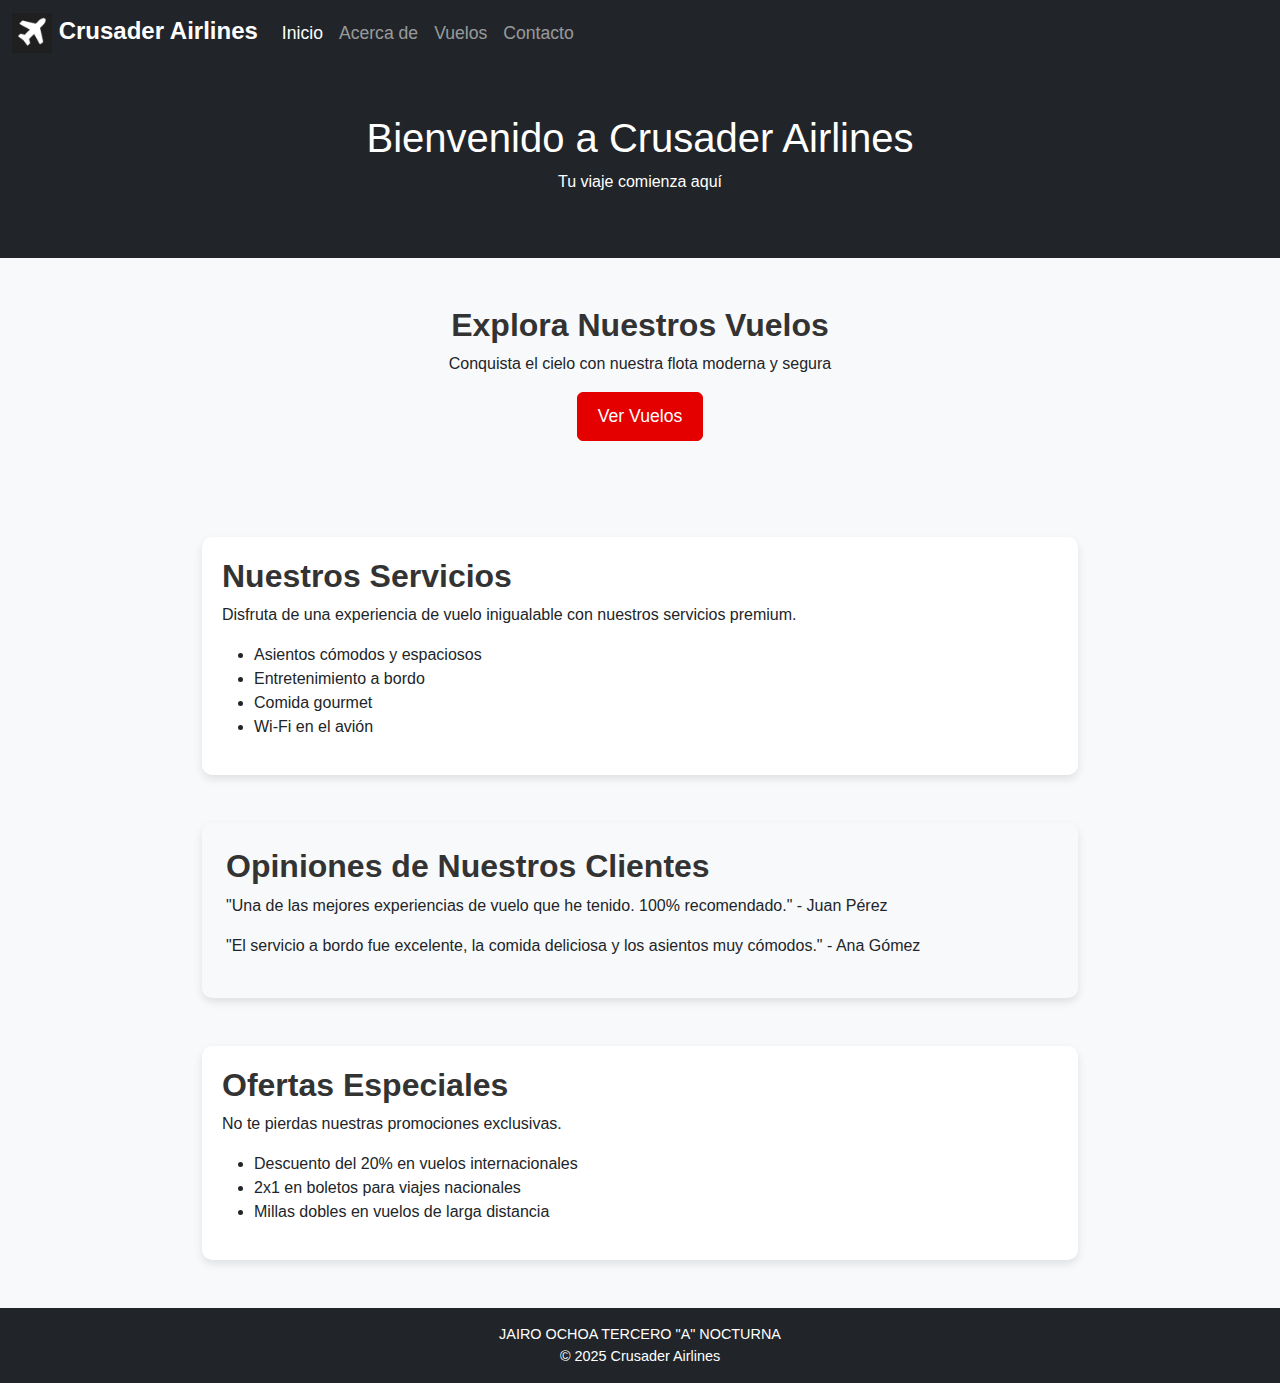
<file: web crusader/index.html>
<!DOCTYPE html>
<html lang="es">
<head>
    <meta charset="UTF-8">
    <meta name="viewport" content="width=device-width, initial-scale=1.0">
    <title>Aerolínea Crusader</title>
    <link href="https://cdn.jsdelivr.net/npm/bootstrap@5.3.0-alpha1/dist/css/bootstrap.min.css" rel="stylesheet">
    <link rel="stylesheet" href="style.css">
</head>
<body>

    <nav class="navbar navbar-expand-lg navbar-dark bg-dark">
        <div class="container-fluid">
            <a class="navbar-brand" href="#">
                <img src="imagenes de aerolinea/planelogo.png" alt="Logo de Crusader Airlines" width="40" height="40"> Crusader Airlines
            </a>
            <button class="navbar-toggler" type="button" data-bs-toggle="collapse" data-bs-target="#navbarNav" aria-controls="navbarNav" aria-expanded="false" aria-label="Toggle navigation">
                <span class="navbar-toggler-icon"></span>
            </button>
            <div class="collapse navbar-collapse" id="navbarNav">
                <ul class="navbar-nav">
                    <li class="nav-item">
                        <a class="nav-link active" aria-current="page" href="index.html">Inicio</a>
                    </li>
                    <li class="nav-item">
                        <a class="nav-link" href="about.html">Acerca de</a>
                    </li>
                    <li class="nav-item">
                        <a class="nav-link" href="flights.html">Vuelos</a>
                    </li>
                    <li class="nav-item">
                        <a class="nav-link" href="contact.html">Contacto</a>
                    </li>
                </ul>
            </div>
        </div>
    </nav>

    <header class="bg-dark text-white text-center py-5">
        <h1>Bienvenido a Crusader Airlines</h1>
        <p>Tu viaje comienza aquí</p>
    </header>

    <div class="container text-center py-5">
        <h2>Explora Nuestros Vuelos</h2>
        <p>Conquista el cielo con nuestra flota moderna y segura</p>
        <a href="flights.html" class="btn btn-danger">Ver Vuelos</a>
    </div>
    
    <main class="container">
        <section class="my-5">
            <h2>Nuestros Servicios</h2>
            <p>Disfruta de una experiencia de vuelo inigualable con nuestros servicios premium.</p>
            <ul>
                <li>Asientos cómodos y espaciosos</li>
                <li>Entretenimiento a bordo</li>
                <li>Comida gourmet</li>
                <li>Wi-Fi en el avión</li>
            </ul>
        </section>

        <section class="my-5 bg-light p-4">
            <h2>Opiniones de Nuestros Clientes</h2>
            <blockquote>"Una de las mejores experiencias de vuelo que he tenido. 100% recomendado." - Juan Pérez</blockquote>
            <blockquote>"El servicio a bordo fue excelente, la comida deliciosa y los asientos muy cómodos." - Ana Gómez</blockquote>
        </section>

        <section class="my-5">
            <h2>Ofertas Especiales</h2>
            <p>No te pierdas nuestras promociones exclusivas.</p>
            <ul>
                <li>Descuento del 20% en vuelos internacionales</li>
                <li>2x1 en boletos para viajes nacionales</li>
                <li>Millas dobles en vuelos de larga distancia</li>
            </ul>
        </section>
    </main>

    <footer class="bg-dark text-white text-center py-3">
        <p> JAIRO OCHOA TERCERO "A" NOCTURNA</p>
        <p>&copy; 2025 Crusader Airlines</p>
    </footer>

    <script src="https://cdn.jsdelivr.net/npm/bootstrap@5.3.0-alpha1/dist/js/bootstrap.bundle.min.js"></script>
</body>
</html>
</file>
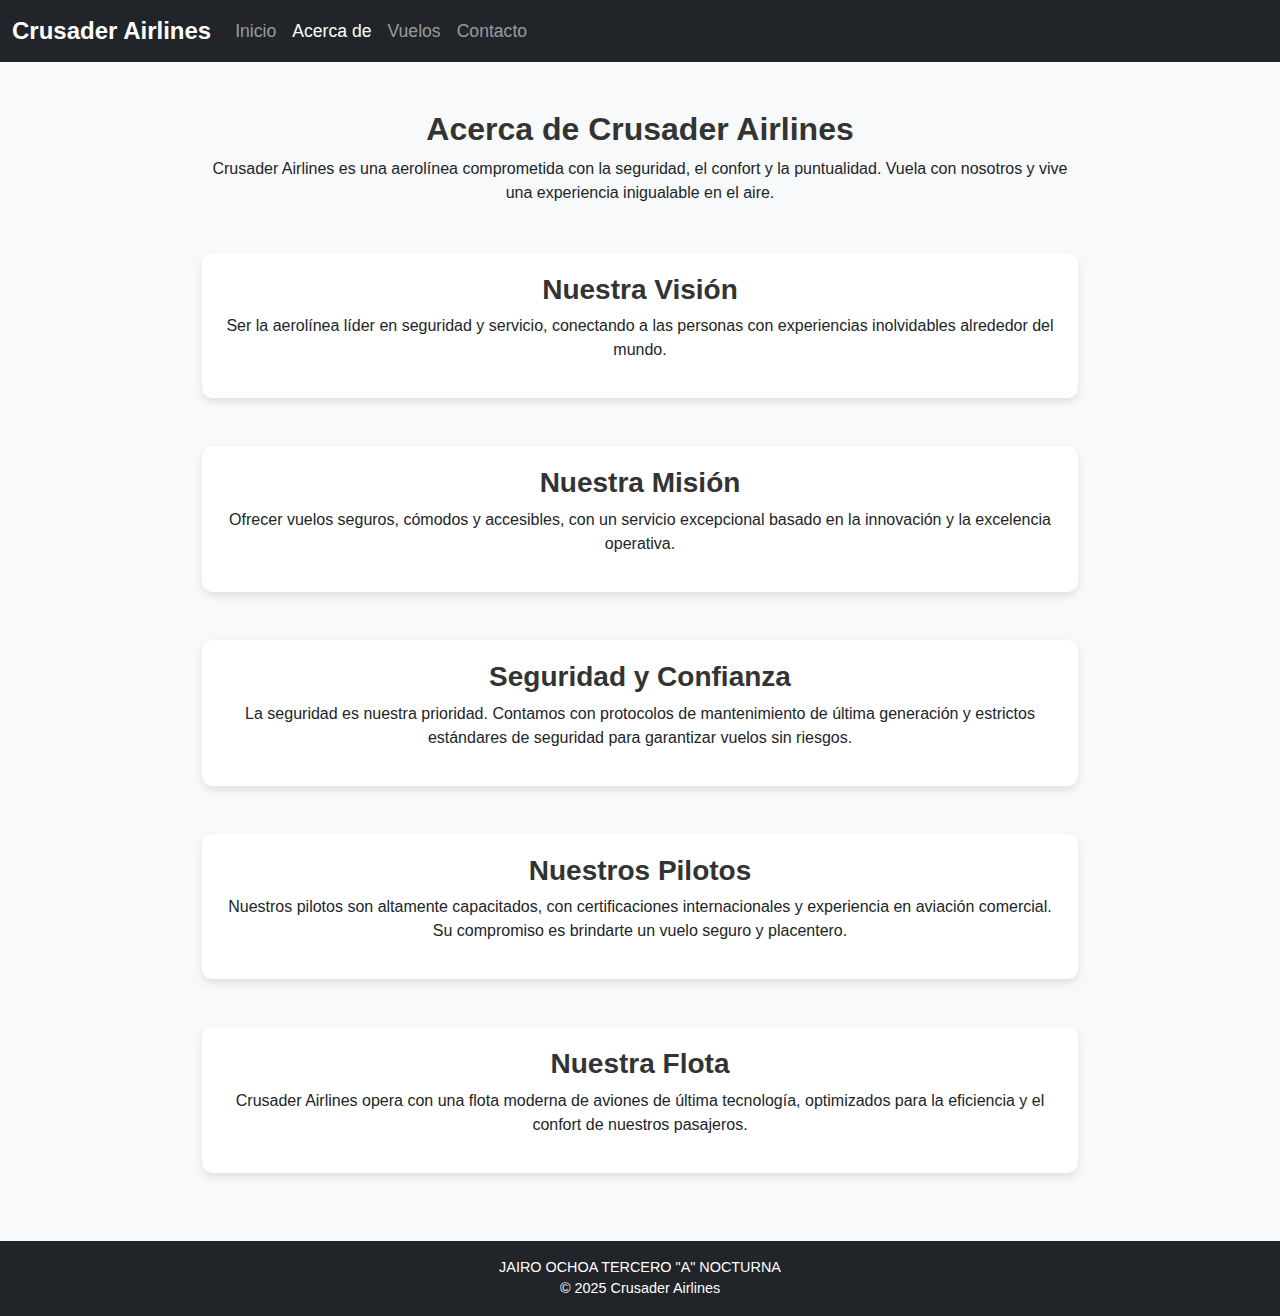
<file: web crusader/about.html>
<!DOCTYPE html>
<html lang="es">
<head>
    <meta charset="UTF-8">
    <meta name="viewport" content="width=device-width, initial-scale=1.0">
    <title>Acerca de - Crusader Airlines</title>
    <link href="https://cdn.jsdelivr.net/npm/bootstrap@5.3.0-alpha1/dist/css/bootstrap.min.css" rel="stylesheet">
    <link rel="stylesheet" href="style.css">
</head>
<body>

    <nav class="navbar navbar-expand-lg navbar-dark bg-dark">
        <div class="container-fluid">
            <a class="navbar-brand" href="#">Crusader Airlines</a>
            <button class="navbar-toggler" type="button" data-bs-toggle="collapse" data-bs-target="#navbarNav" aria-controls="navbarNav" aria-expanded="false" aria-label="Toggle navigation">
                <span class="navbar-toggler-icon"></span>
            </button>
            <div class="collapse navbar-collapse" id="navbarNav">
                <ul class="navbar-nav">
                    <li class="nav-item">
                        <a class="nav-link" href="index.html">Inicio</a>
                    </li>
                    <li class="nav-item">
                        <a class="nav-link active" href="about.html">Acerca de</a>
                    </li>
                    <li class="nav-item">
                        <a class="nav-link" href="flights.html">Vuelos</a>
                    </li>
                    <li class="nav-item">
                        <a class="nav-link" href="contact.html">Contacto</a>
                    </li>
                </ul>
            </div>
        </div>
    </nav>

    <div class="container py-5">
        <h2 class="text-center">Acerca de Crusader Airlines</h2>
        <p class="text-center">Crusader Airlines es una aerolínea comprometida con la seguridad, el confort y la puntualidad. Vuela con nosotros y vive una experiencia inigualable en el aire.</p>

        <section class="mt-5">
            <h3 class="text-center">Nuestra Visión</h3>
            <p class="text-center">Ser la aerolínea líder en seguridad y servicio, conectando a las personas con experiencias inolvidables alrededor del mundo.</p>
        </section>

        <section class="mt-5">
            <h3 class="text-center">Nuestra Misión</h3>
            <p class="text-center">Ofrecer vuelos seguros, cómodos y accesibles, con un servicio excepcional basado en la innovación y la excelencia operativa.</p>
        </section>

        <section class="mt-5">
            <h3 class="text-center">Seguridad y Confianza</h3>
            <p class="text-center">La seguridad es nuestra prioridad. Contamos con protocolos de mantenimiento de última generación y estrictos estándares de seguridad para garantizar vuelos sin riesgos.</p>
        </section>

        <section class="mt-5">
            <h3 class="text-center">Nuestros Pilotos</h3>
            <p class="text-center">Nuestros pilotos son altamente capacitados, con certificaciones internacionales y experiencia en aviación comercial. Su compromiso es brindarte un vuelo seguro y placentero.</p>
        </section>

        <section class="mt-5">
            <h3 class="text-center">Nuestra Flota</h3>
            <p class="text-center">Crusader Airlines opera con una flota moderna de aviones de última tecnología, optimizados para la eficiencia y el confort de nuestros pasajeros.</p>
        </section>
    </div>

    <footer class="bg-dark text-white text-center py-3">
        <p> JAIRO OCHOA TERCERO "A" NOCTURNA</p>
        <p>&copy; 2025 Crusader Airlines</p>
    </footer>

    <script src="https://cdn.jsdelivr.net/npm/bootstrap@5.3.0-alpha1/dist/js/bootstrap.bundle.min.js"></script>
</body>
</html>
</file>
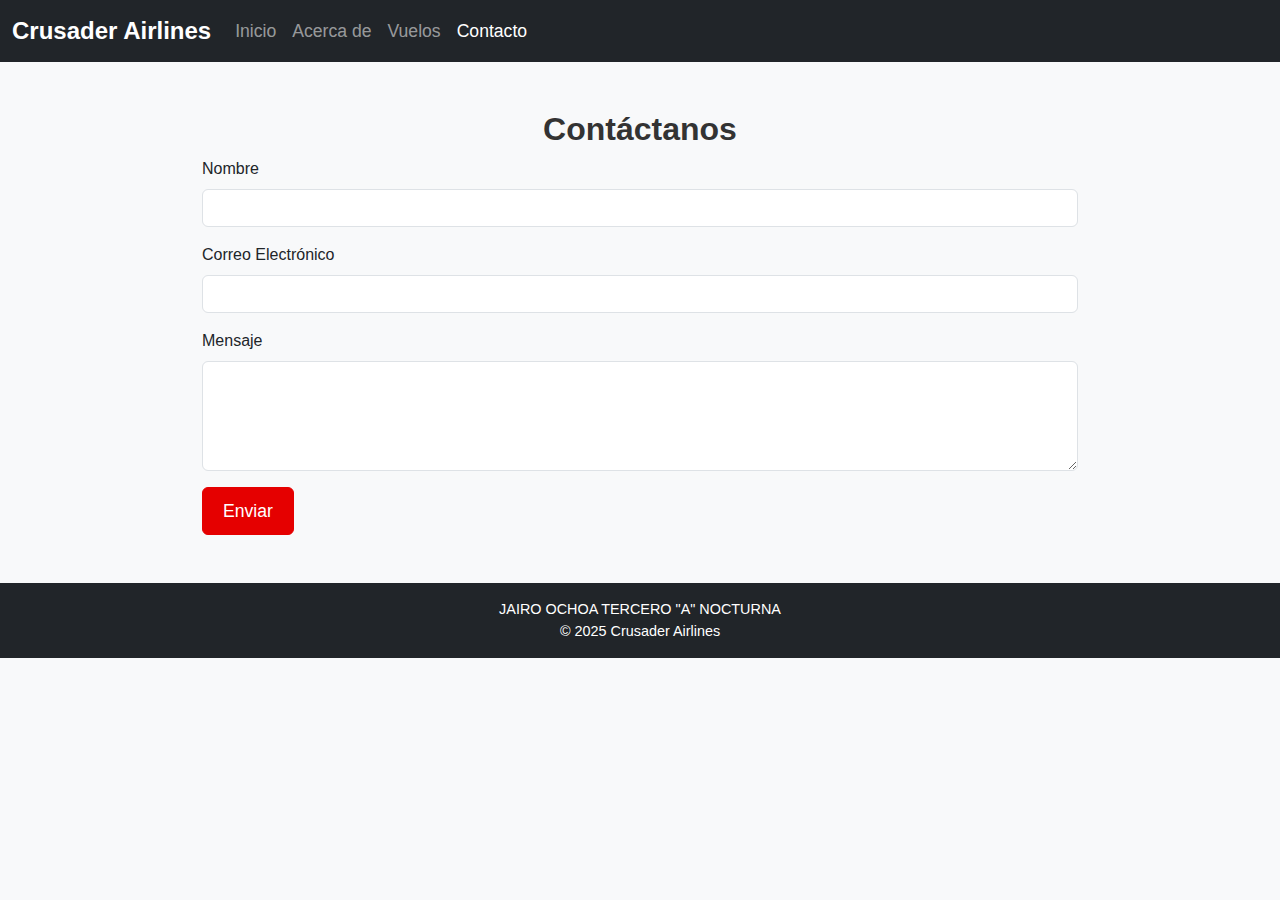
<file: web crusader/contact.html>
<!DOCTYPE html>
<html lang="es">
<head>
    <meta charset="UTF-8">
    <meta name="viewport" content="width=device-width, initial-scale=1.0">
    <title>Contacto - Crusader Airlines</title>
    <link href="https://cdn.jsdelivr.net/npm/bootstrap@5.3.0-alpha1/dist/css/bootstrap.min.css" rel="stylesheet">
    <link rel="stylesheet" href="style.css">
</head>
<body>

    <nav class="navbar navbar-expand-lg navbar-dark bg-dark">
        <div class="container-fluid">
            <a class="navbar-brand" href="#">Crusader Airlines</a>
            <button class="navbar-toggler" type="button" data-bs-toggle="collapse" data-bs-target="#navbarNav" aria-controls="navbarNav" aria-expanded="false" aria-label="Toggle navigation">
                <span class="navbar-toggler-icon"></span>
            </button>
            <div class="collapse navbar-collapse" id="navbarNav">
                <ul class="navbar-nav">
                    <li class="nav-item">
                        <a class="nav-link" href="index.html">Inicio</a>
                    </li>
                    <li class="nav-item">
                        <a class="nav-link" href="about.html">Acerca de</a>
                    </li>
                    <li class="nav-item">
                        <a class="nav-link" href="flights.html">Vuelos</a>
                    </li>
                    <li class="nav-item">
                        <a class="nav-link active" href="contact.html">Contacto</a>
                    </li>
                </ul>
            </div>
        </div>
    </nav>

    <div class="container py-5">
        <h2 class="text-center">Contáctanos</h2>
        <form>
            <div class="mb-3">
                <label for="name" class="form-label">Nombre</label>
                <input type="text" class="form-control" id="name" required>
            </div>
            <div class="mb-3">
                <label for="email" class="form-label">Correo Electrónico</label>
                <input type="email" class="form-control" id="email" required>
            </div>
            <div class="mb-3">
                <label for="message" class="form-label">Mensaje</label>
                <textarea class="form-control" id="message" rows="4" required></textarea>
            </div>
            <button type="submit" class="btn btn-danger">Enviar</button>
        </form>
    </div>

    <footer class="bg-dark text-white text-center py-3">
        <p> JAIRO OCHOA TERCERO "A" NOCTURNA</p>
        <p>&copy; 2025 Crusader Airlines</p>
    </footer>

    <script src="https://cdn.jsdelivr.net/npm/bootstrap@5.3.0-alpha1/dist/js/bootstrap.bundle.min.js"></script>
</body>
</html>
</file>
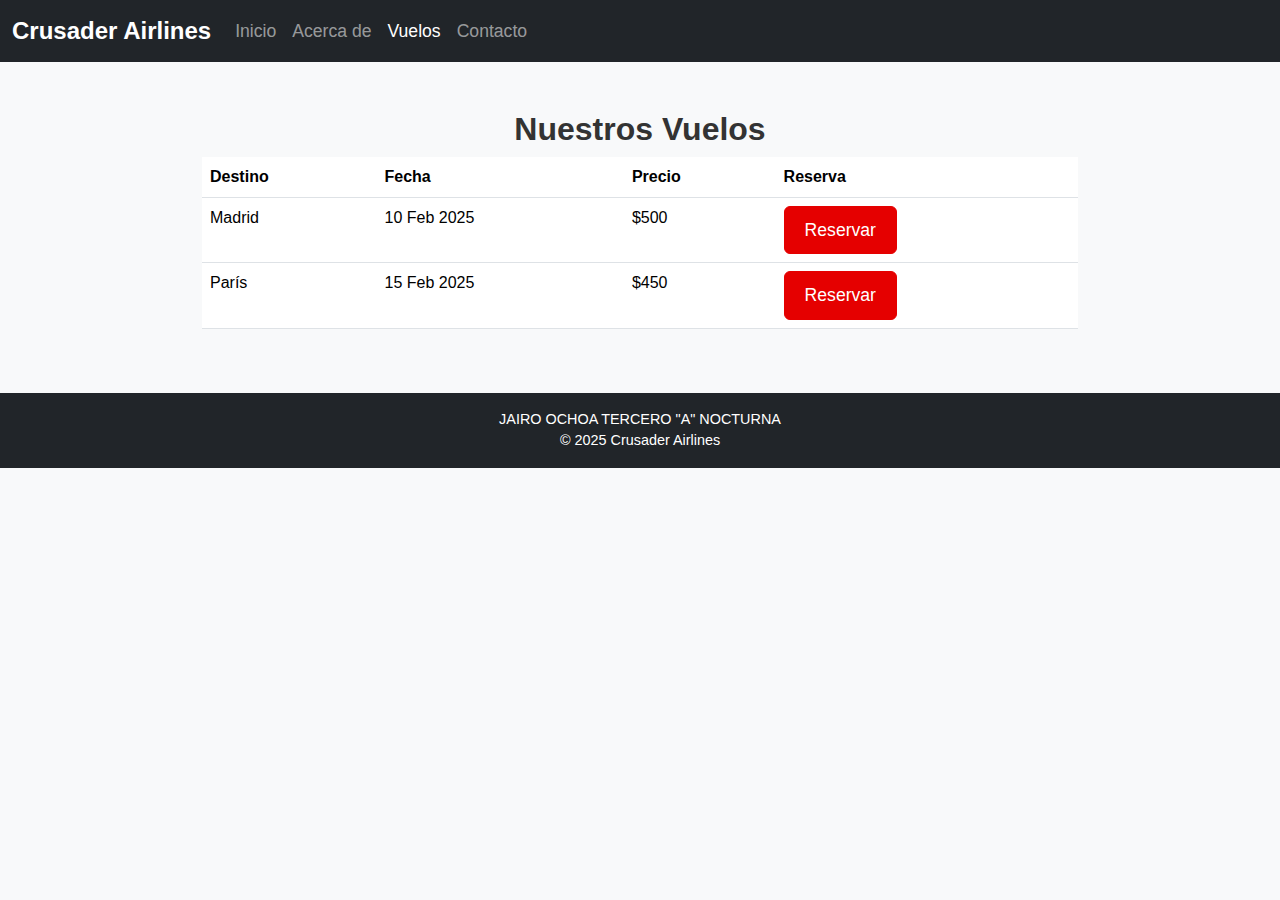
<file: web crusader/flights.html>
<!DOCTYPE html>
<html lang="es">
<head>
    <meta charset="UTF-8">
    <meta name="viewport" content="width=device-width, initial-scale=1.0">
    <title>Vuelos - Crusader Airlines</title>
    <link href="https://cdn.jsdelivr.net/npm/bootstrap@5.3.0-alpha1/dist/css/bootstrap.min.css" rel="stylesheet">
    <link rel="stylesheet" href="style.css">
</head>
<body>

    <nav class="navbar navbar-expand-lg navbar-dark bg-dark">
        <div class="container-fluid">
            <a class="navbar-brand" href="#">Crusader Airlines</a>
            <button class="navbar-toggler" type="button" data-bs-toggle="collapse" data-bs-target="#navbarNav" aria-controls="navbarNav" aria-expanded="false" aria-label="Toggle navigation">
                <span class="navbar-toggler-icon"></span>
            </button>
            <div class="collapse navbar-collapse" id="navbarNav">
                <ul class="navbar-nav">
                    <li class="nav-item">
                        <a class="nav-link" href="index.html">Inicio</a>
                    </li>
                    <li class="nav-item">
                        <a class="nav-link" href="about.html">Acerca de</a>
                    </li>
                    <li class="nav-item">
                        <a class="nav-link active" href="flights.html">Vuelos</a>
                    </li>
                    <li class="nav-item">
                        <a class="nav-link" href="contact.html">Contacto</a>
                    </li>
                </ul>
            </div>
        </div>
    </nav>

    <div class="container py-5">
        <h2 class="text-center">Nuestros Vuelos</h2>
        <table class="table">
            <thead>
                <tr>
                    <th>Destino</th>
                    <th>Fecha</th>
                    <th>Precio</th>
                    <th>Reserva</th>
                </tr>
            </thead>
            <tbody>
                <tr>
                    <td>Madrid</td>
                    <td>10 Feb 2025</td>
                    <td>$500</td>
                    <td><a href="#" class="btn btn-danger">Reservar</a></td>
                </tr>
                <tr>
                    <td>París</td>
                    <td>15 Feb 2025</td>
                    <td>$450</td>
                    <td><a href="#" class="btn btn-danger">Reservar</a></td>
                </tr>
            </tbody>
        </table>
    </div>

    <footer class="bg-dark text-white text-center py-3">
        <p> JAIRO OCHOA TERCERO "A" NOCTURNA</p>
        <p>&copy; 2025 Crusader Airlines</p>
    </footer>

    <script src="https://cdn.jsdelivr.net/npm/bootstrap@5.3.0-alpha1/dist/js/bootstrap.bundle.min.js"></script>
</body>
</html>
</file>
<file: web crusader/style.css>
body {
    font-family: Arial, sans-serif;
    background-color: #f8f9fa;
}

/* Estilos para la navegación */
.navbar-brand {
    font-size: 1.5rem;
    font-weight: bold;
}

.navbar-nav .nav-link {
    font-size: 1.1rem;
    padding: 10px;
}

.navbar-nav .nav-link:hover {
    background-color: #e50000;
    color: #fff !important;
    border-radius: 5px;
}

/* Contenedor principal */
.container {
    max-width: 900px;
}

/* Encabezados */
h2, h3 {
    font-weight: bold;
    color: #333;
}

/* Secciones */
section {
    background: #fff;
    padding: 20px;
    border-radius: 10px;
    box-shadow: 0px 4px 8px rgba(0, 0, 0, 0.1);
    margin-bottom: 20px;
}

/* Footer */
footer p {
    margin: 0;
    font-size: 0.9rem;
}

/* Botones */
.btn-danger {
    background-color: #e50000;
    border-color: #e50000;
    font-size: 1.1rem;
    padding: 10px 20px;
}

.btn-danger:hover {
    background-color: #c40000;
    border-color: #c40000;
}

/* Ajuste para dispositivos pequeños */
@media (max-width: 768px) {
    .navbar-nav {
        text-align: center;
    }

    section {
        padding: 15px;
    }
}
</file>
